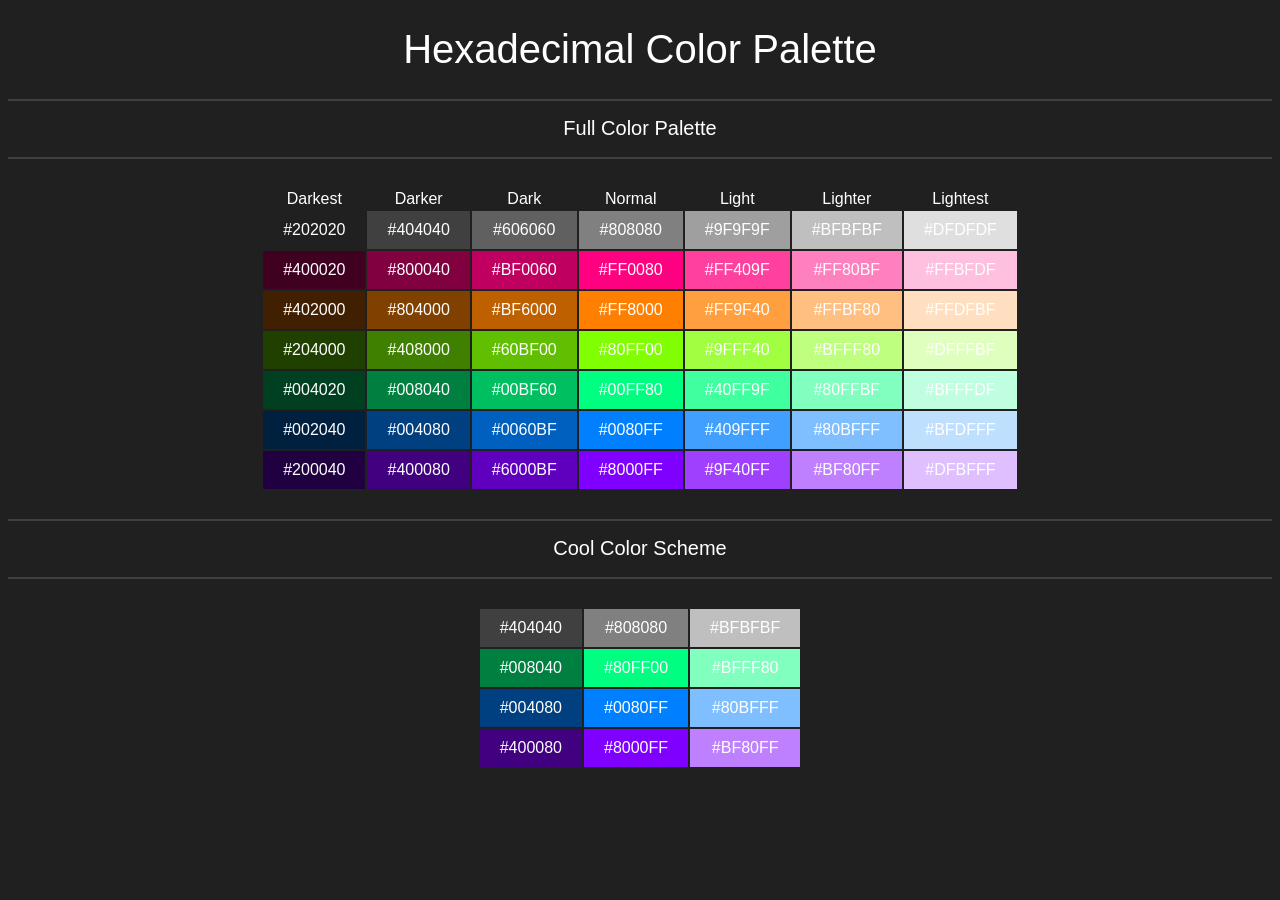
<file: index.html>
<!DOCTYPE html>
<html>
  <head>
    <link rel="stylesheet" href="css/style.css" type="text/css"/>
    <title>Hexadecimal Color Palette</title>
  </head>
  <body>
    <h1>Hexadecimal Color Palette</h1>
    <hr>
    <h2>Full Color Palette</h2>
    <hr>
    <table>
      <thead>
        <tr>
          <th>Darkest</th>
          <th>Darker</th>
          <th>Dark</th>
          <th>Normal</th>
          <th>Light</th>
          <th>Lighter</th>
          <th>Lightest</th>
        </tr>
      </thead>
      <tbody>
        <tr>
          <td bgcolor="#202020">#202020</td>
          <td bgcolor="#404040">#404040</td>
          <td bgcolor="#606060">#606060</td>
          <td bgcolor="#808080">#808080</td>
          <td bgcolor="#9F9F9F">#9F9F9F</td>
          <td bgcolor="#BFBFBF">#BFBFBF</td>
          <td bgcolor="#DFDFDF">#DFDFDF</td>
        </tr>
        <tr>
          <td bgcolor="#400020">#400020</td>
          <td bgcolor="#800040">#800040</td>
          <td bgcolor="#BF0060">#BF0060</td>
          <td bgcolor="#FF0080">#FF0080</td>
          <td bgcolor="#FF409F">#FF409F</td>
          <td bgcolor="#FF80BF">#FF80BF</td>
          <td bgcolor="#FFBFDF">#FFBFDF</td>
        </tr>
        <tr>
          <td bgcolor="#402000">#402000</td>
          <td bgcolor="#804000">#804000</td>
          <td bgcolor="#BF6000">#BF6000</td>
          <td bgcolor="#FF8000">#FF8000</td>
          <td bgcolor="#FF9F40">#FF9F40</td>
          <td bgcolor="#FFBF80">#FFBF80</td>
          <td bgcolor="#FFDFBF">#FFDFBF</td>
        </tr>
        <tr>
          <td bgcolor="#204000">#204000</td>
          <td bgcolor="#408000">#408000</td>
          <td bgcolor="#60BF00">#60BF00</td>
          <td bgcolor="#80FF00">#80FF00</td>
          <td bgcolor="#9FFF40">#9FFF40</td>
          <td bgcolor="#BFFF80">#BFFF80</td>
          <td bgcolor="#DFFFBF">#DFFFBF</td>
        </tr>
        <tr>
          <td bgcolor="#004020">#004020</td>
          <td bgcolor="#008040">#008040</td>
          <td bgcolor="#00BF60">#00BF60</td>
          <td bgcolor="#00FF80">#00FF80</td>
          <td bgcolor="#40FF9F">#40FF9F</td>
          <td bgcolor="#80FFBF">#80FFBF</td>
          <td bgcolor="#BFFFDF">#BFFFDF</td>
        </tr>
        <tr>
          <td bgcolor="#002040">#002040</td>
          <td bgcolor="#004080">#004080</td>
          <td bgcolor="#0060BF">#0060BF</td>
          <td bgcolor="#0080FF">#0080FF</td>
          <td bgcolor="#409FFF">#409FFF</td>
          <td bgcolor="#80BFFF">#80BFFF</td>
          <td bgcolor="#BFDFFF">#BFDFFF</td>
        </tr>
        <tr>
          <td bgcolor="#200040">#200040</td>
          <td bgcolor="#400080">#400080</td>
          <td bgcolor="#6000BF">#6000BF</td>
          <td bgcolor="#8000FF">#8000FF</td>
          <td bgcolor="#9F40FF">#9F40FF</td>
          <td bgcolor="#BF80FF">#BF80FF</td>
          <td bgcolor="#DFBFFF">#DFBFFF</td>
        </tr>
      </tbody>
    </table>
    <hr>
    <h2>Cool Color Scheme</h2>
    <hr>
    <table>
      <tbody>
        <tr>
          <td bgcolor="#404040">#404040</td>
          <td bgcolor="#808080">#808080</td>
          <td bgcolor="#BFBFBF">#BFBFBF</td>
        </tr>
        <tr>
          <td bgcolor="#008040">#008040</td>
          <td bgcolor="#00FF80">#80FF00</td>
          <td bgcolor="#80FFBF">#BFFF80</td>
        </tr>
        <tr>
          <td bgcolor="#004080">#004080</td>
          <td bgcolor="#0080FF">#0080FF</td>
          <td bgcolor="#80BFFF">#80BFFF</td>
        </tr>
        <tr>
          <td bgcolor="#400080">#400080</td>
          <td bgcolor="#8000FF">#8000FF</td>
          <td bgcolor="#BF80FF">#BF80FF</td>
        </tr>
      </tbody>
    </table>
  </body>
</html>
</file>
<file: css/style.css>
body {
    background: #202020;
    color: white;
    font-family: "helvetica";
    padding-bottom: 40px;
    text-align: center;
}

h1 {
    font-size: 40px;
    font-weight: normal;
}

h2 {
    font-size: 20px;
    font-weight: normal;
}

hr {
    border: 1px solid #404040;
}

table {
    margin-left: auto;
    margin-right: auto;
    padding: 20px;
}

td {
    font-size: 16px;
    font-weight: normal;
    padding-left: 20px;
    padding-right: 20px;
    padding-top: 10px;
    padding-bottom: 10px;
}

th {
    font-size: 16px;
    font-weight: normal;
}
</file>
